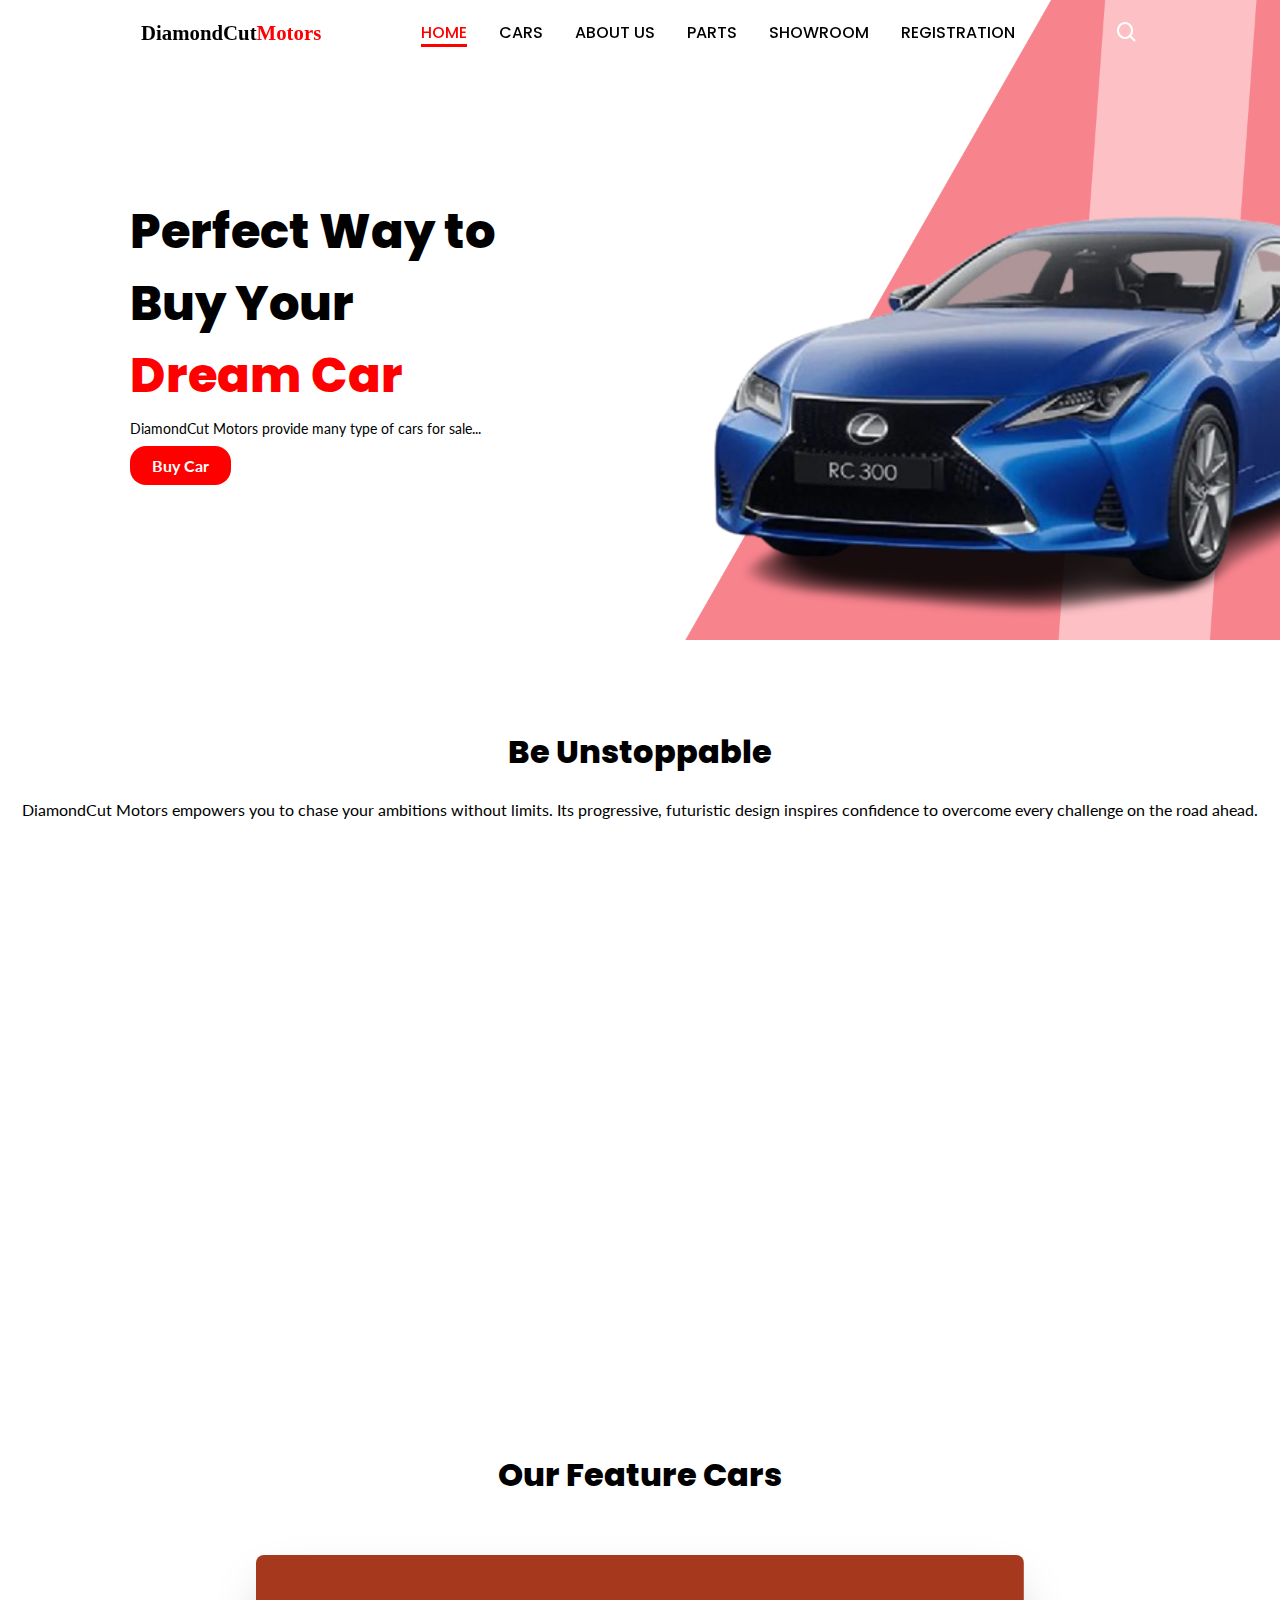
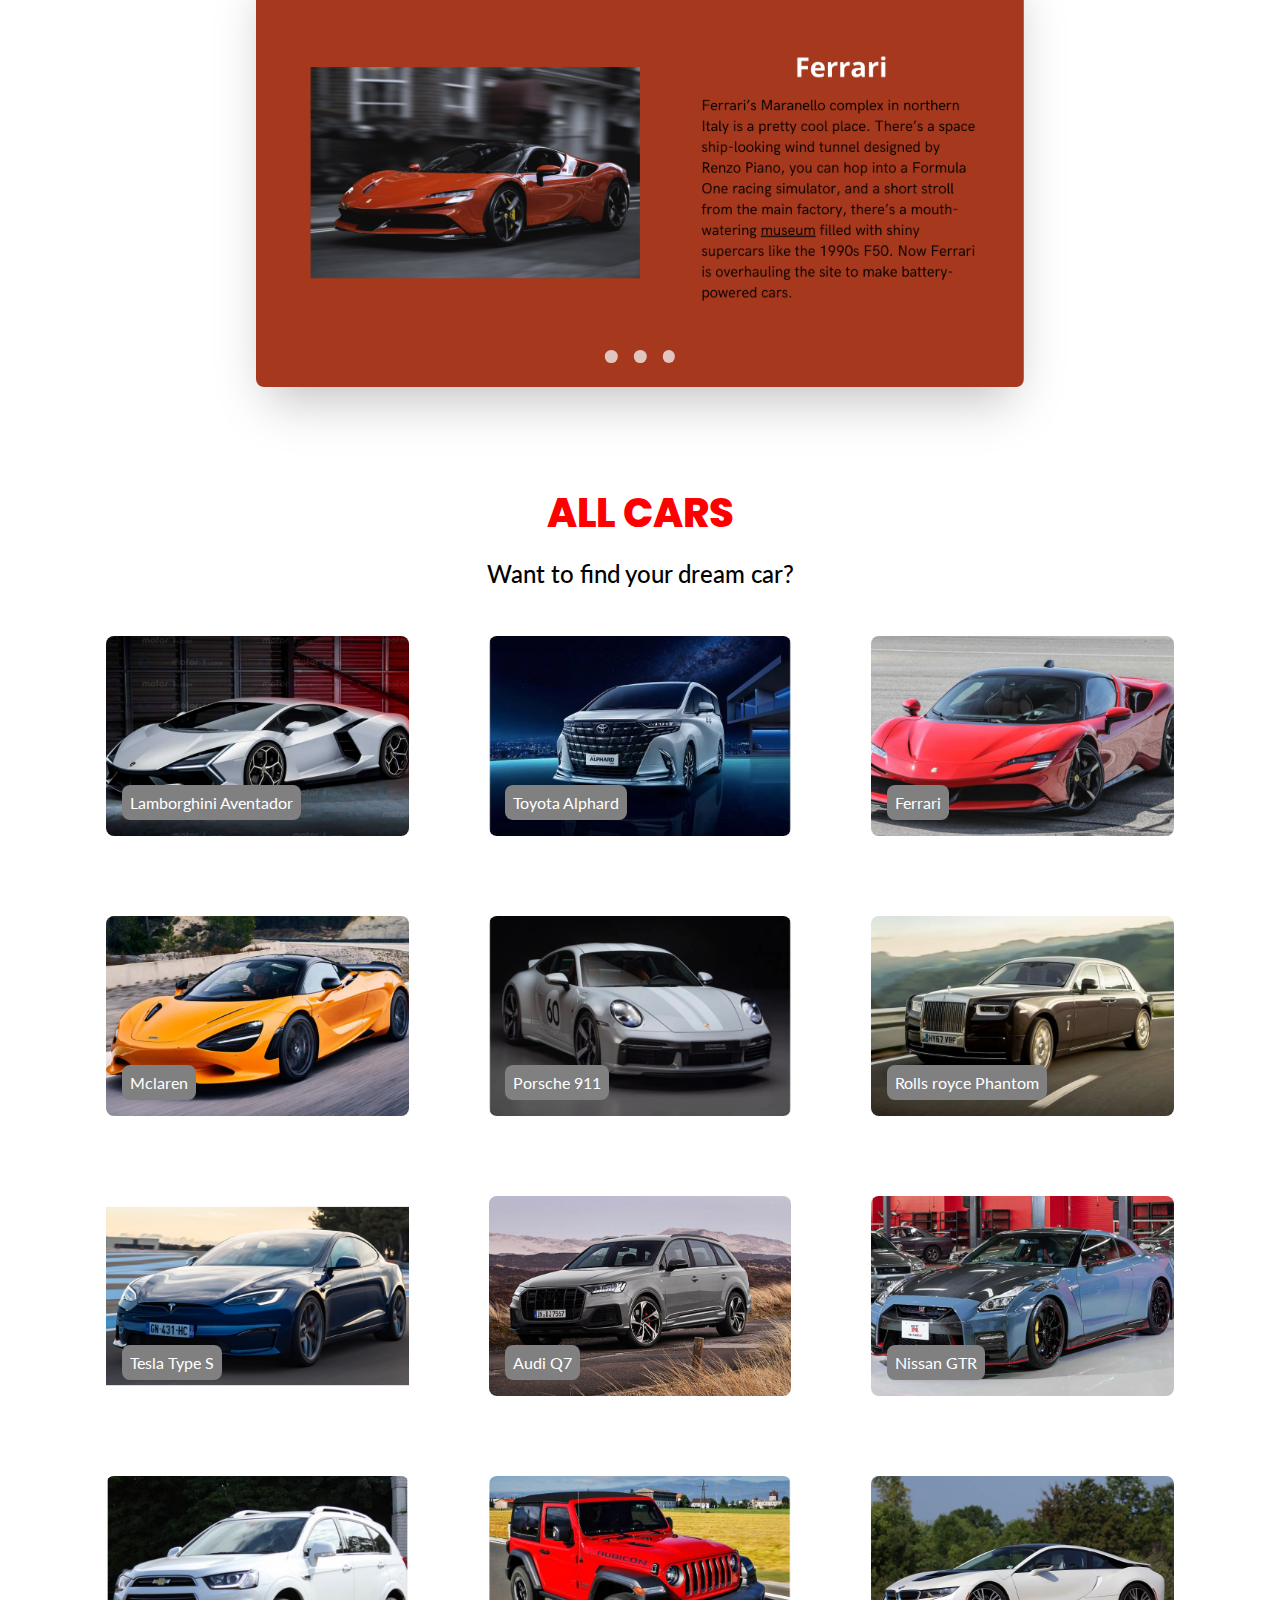
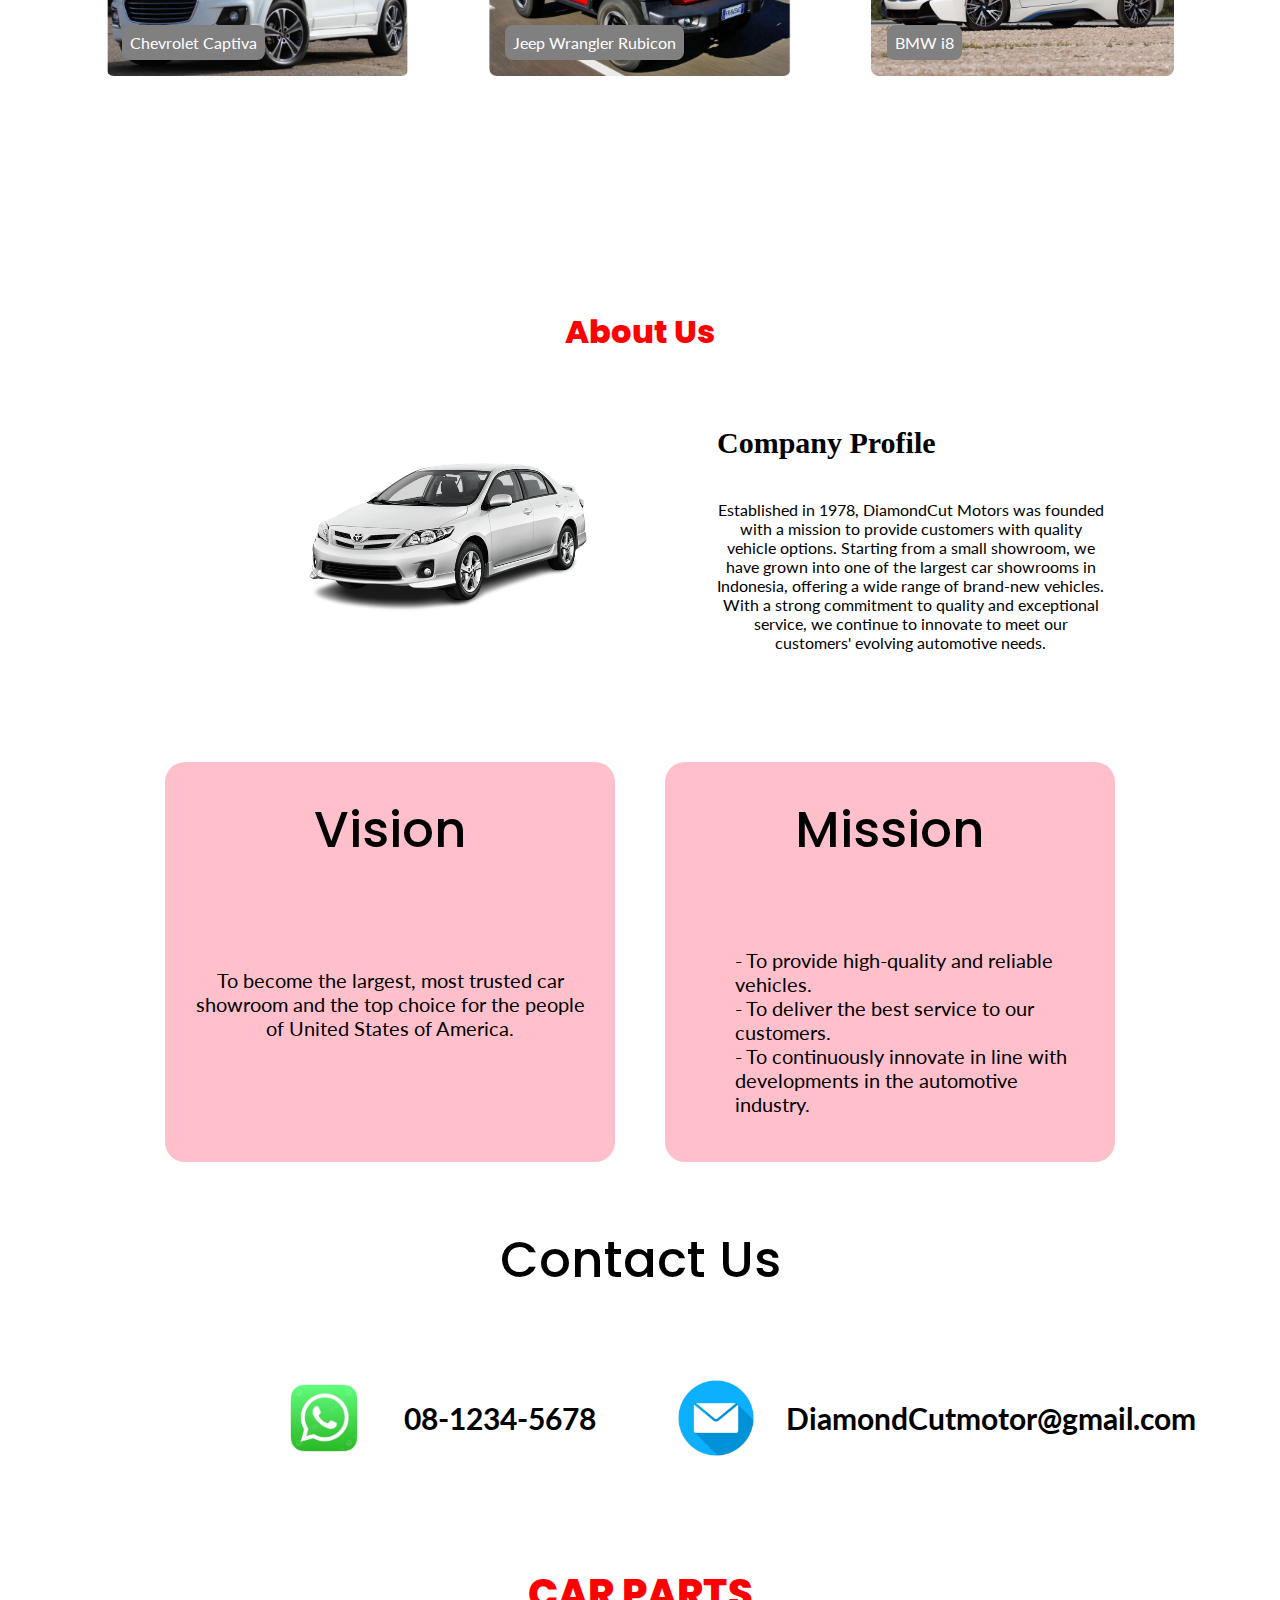
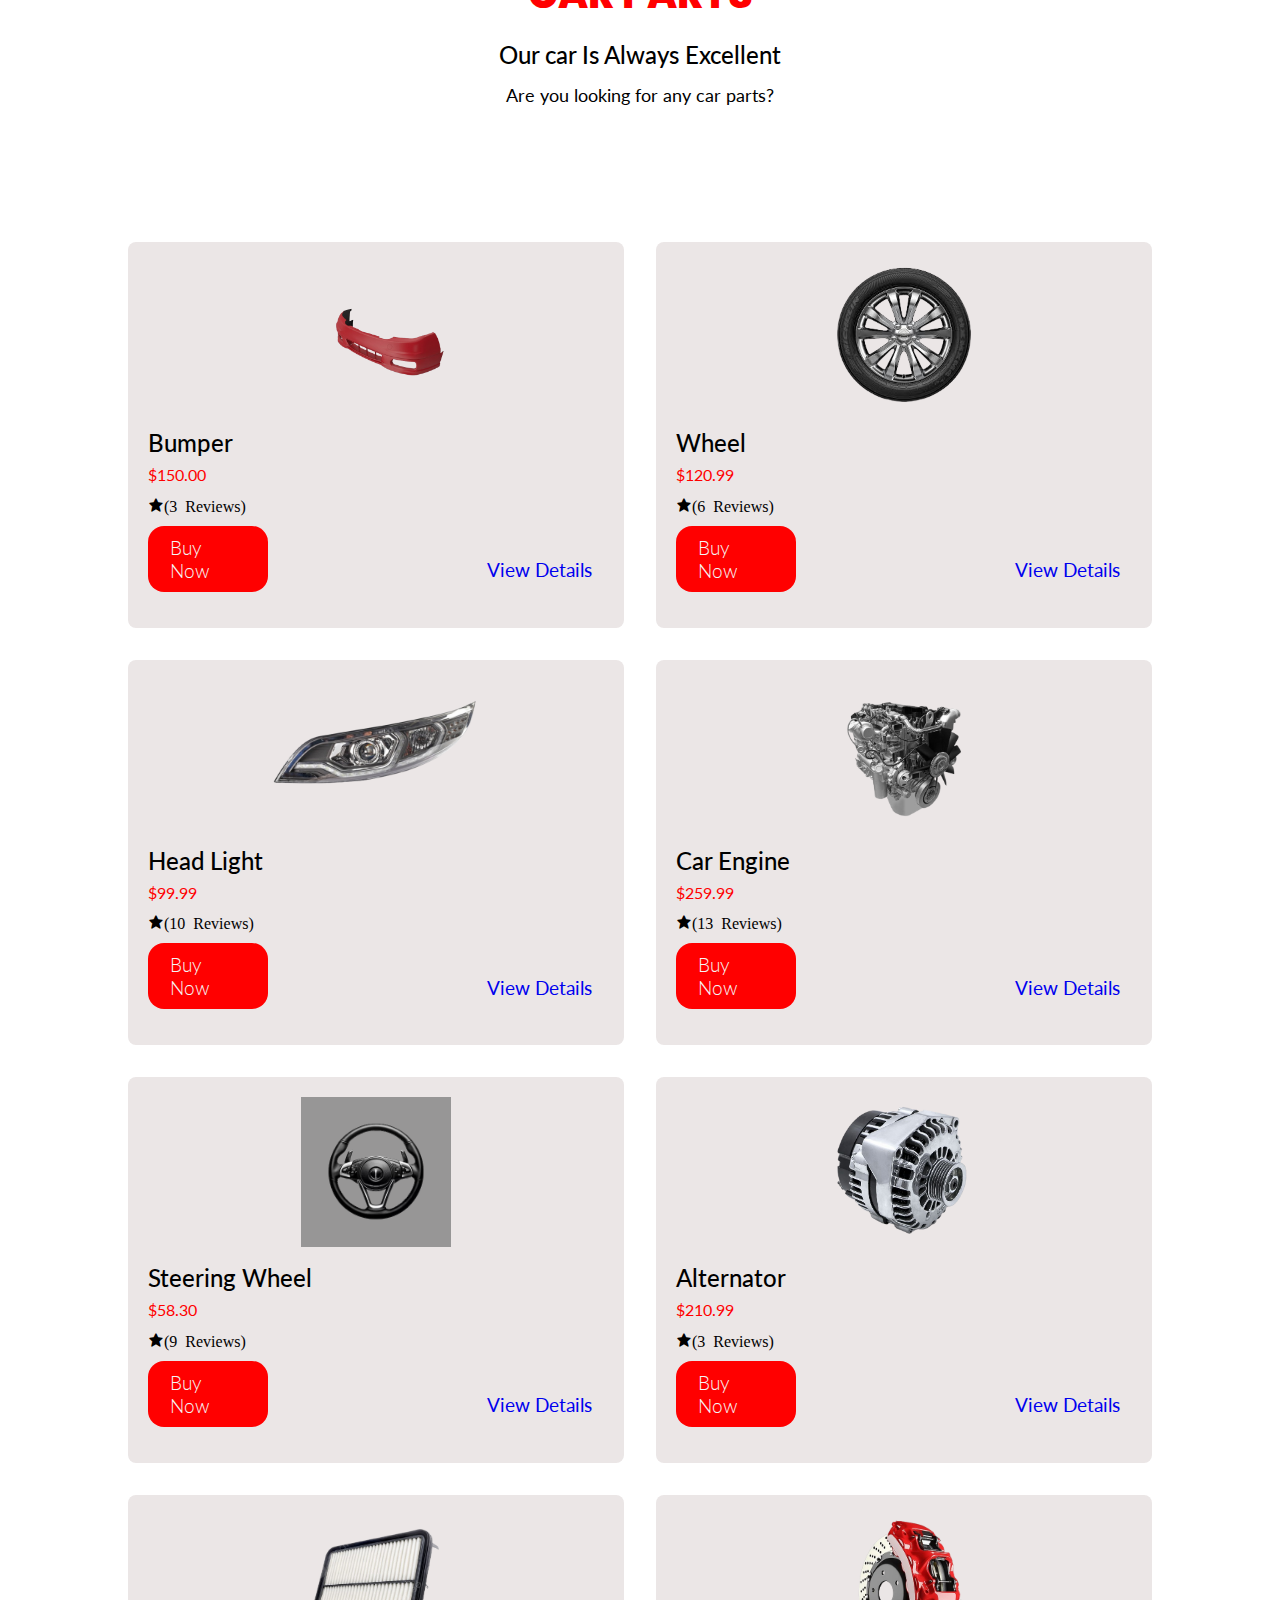
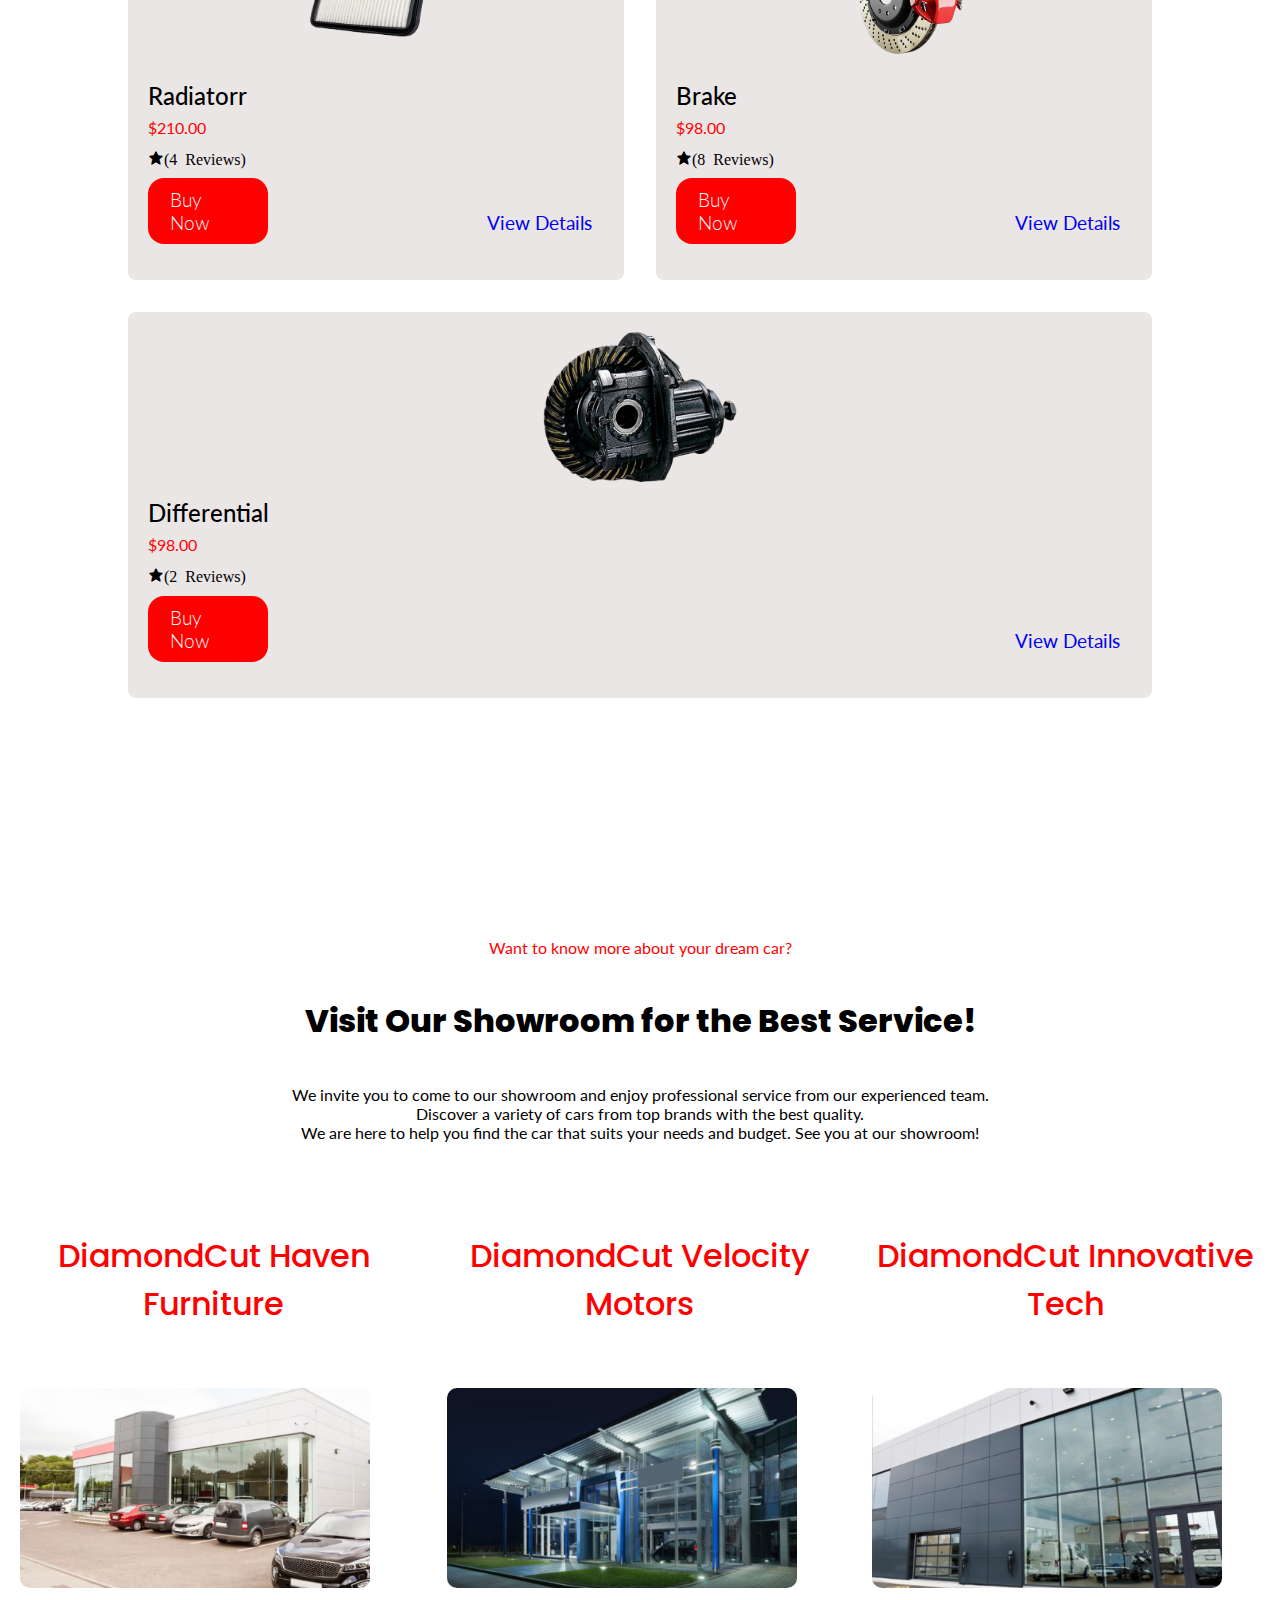
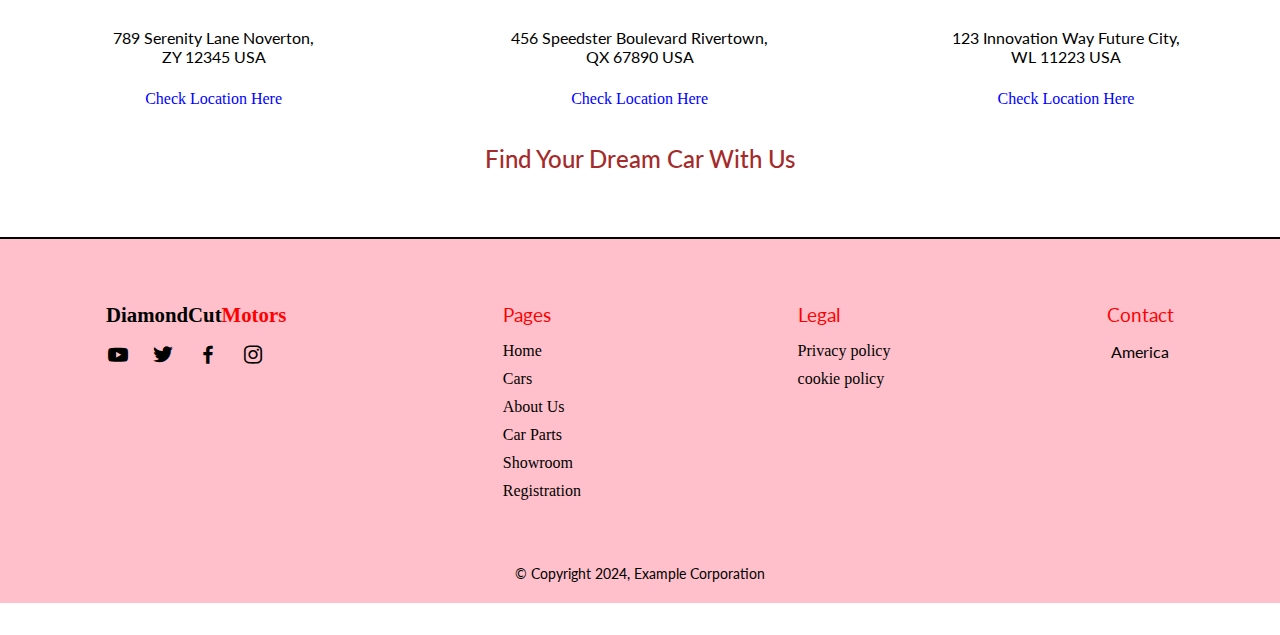
<file: index.html>
<!DOCTYPE html>
<html lang="en">
<head>
    <meta charset="UTF-8">
    <meta name="viewport" content="width=device-width, initial-scale=1.0">
    <title>DiamondCut Motors</title>
    <link rel="stylesheet" href="style.css">
    <link href='https://unpkg.com/boxicons@2.1.4/css/boxicons.min.css' rel='stylesheet'>
</head>
<body>
    <!-- header -->
    <header>
        <div class="nav container">
            <i class='bx bx-menu' id="menu-icon"></i>
            <a href="#" class="logo">DiamondCut<span>Motors</span></a>
            <ul class="navbar">
                <li><a href="#home" class="active">Home</a></li>
                <li><a href="#car">Cars</a></li>
                <li><a href="#aboutUs">About Us</a></li>
                <li><a href="#parts">Parts</a></li>
                <li><a href="#showroom">Showroom</a></li>
                <li><a href="Registration.html">Registration</a></li>
            </ul>
            <i class='bx bx-search' id="search-icon"></i>
            <div class="search-box container">
                <input type="search" name="" id="" placeholder="search here....">
            </div>
        </div>
    </header>
    <!-- home -->
    <section class="home" id="home">
        <div class="home-text">
            <h1>Perfect Way to <br> Buy Your <br><span>Dream Car</span></h1>
            <p>DiamondCut Motors provide many type of cars for sale...</p>
            <a href="#car" class="btn">Buy Car</a>
        </div>
    </section>
    <!-- Video Promosi -->
     <section class="promosi-video" id="promosi-video">
        <h1>Be Unstoppable</h1>
        <p>DiamondCut Motors empowers you to chase your ambitions without limits. Its progressive, 
            futuristic design inspires confidence to overcome every challenge on the road ahead.</p>
        <center>
            <iframe width="1100" height="500" src="https://www.youtube.com/embed/viW44cUfxCE?si=dc0q2cTD7UmM5zRa" 
        title="YouTube video player" frameborder="0" 
        allow="accelerometer; autoplay; clipboard-write; encrypted-media; gyroscope; picture-in-picture; web-share" 
        referrerpolicy="strict-origin-when-cross-origin" allowfullscreen></iframe>
        </center>
        
    <!-- slider -->
    <section class="slide">
        <div class="slider-warpper">
            <div class="slider-style">
                <h1>Our Feature Cars</h1>
                <div class="slider">
                    <img id="slide-1" src="img/slider-1.png" alt="">
                    <img id="slide-2" src="img/slider-2.png" alt="">
                    <img id="slide-3" src="img/slider-3.png" alt="">
                </div>
            </div>
            <div class="slider-nav">
                <a href="#slide-1"></a>
                <a href="#slide-2"></a>
                <a href="#slide-3"></a>
            </div>
        </div>
    </section>
    <!-- car -->
    <section class="car" id="car">
        <div class="heading">
            <span>ALL CARS</span>
            <h2>Want to find your dream car?</h2>
        </div>
        <div class="cars-container container">
            <div class="box">
                <img src="img/lamborghini.png" alt="">
                <h2>Lamborghini Aventador</h2>
            </div>
            <div class="box">
                <img src="img/alphard.png" alt="">
                <h2>Toyota Alphard</h2>
            </div>
            <div class="box">
                <img src="img/ferrari.png" alt="">
                <h2>Ferrari</h2>
            </div>
            <div class="box">
                <img src="img/mclaren.png" alt="">
                <h2>Mclaren</h2>
            </div>
            <div class="box">
                <img src="img/porsche.png" alt="">
                <h2>Porsche 911</h2>
            </div>
            <div class="box">
                <img src="img/rolls royce.png" alt="">
                <h2>Rolls royce Phantom</h2>
            </div>
            <div class="box">
                <img src="img/tesla.png" alt="">
                <h2>Tesla Type S</h2>
            </div>
            <div class="box">
                <img src="img/audi.png" alt="">
                <h2>Audi Q7</h2>
            </div>
            <div class="box">
                <img src="img/nissan.png" alt="">
                <h2>Nissan GTR</h2>
            </div>
            <div class="box">
                <img src="img/chevrolet.png" alt="">
                <h2>Chevrolet Captiva</h2>
            </div>
            <div class="box">
                <img src="img/jeep.png" alt="">
                <h2>Jeep Wrangler Rubicon</h2>
            </div>
            <div class="box">
                <img src="img/bmw.png" alt="">
                <h2>BMW i8</h2>
            </div>
        </div>
    </section>
    <!-- About Us -->
    <section class="aboutUs" id="aboutUs">
        <h1 class="About-title">About Us</h1>
        <!--profile perusahaan-->
        <div class="Profile-perusahaan">
            <div class="about-img">
                <img src="img/About-Us.png" alt="">
            </div>
            <div class="about-text">
                <span>Company Profile</span>
                <p>Established in 1978, DiamondCut Motors was founded with a mission to provide customers with 
                    quality vehicle options. Starting from a small showroom, we have grown into one of the 
                    largest car showrooms in Indonesia, offering a wide range of brand-new vehicles. 
                    With a strong commitment to quality and exceptional service, we continue to innovate 
                    to meet our customers' evolving automotive needs.</p>
            </div>
        </div>

        <!--Visi & Misi-->
        <div class="visi-misi">
            <div class="Visi">
                <h3>Vision</h3>
                <p>To become the largest, most trusted car showroom and the top choice for the people of United States of America.</p>
              </div>
              <div class="Misi">
                <h3>Mission</h3>
                <ul>
                  <li>- To provide high-quality and reliable vehicles.</li>
                  <li>- To deliver the best service to our customers.</li>
                  <li>- To continuously innovate in line with developments in the automotive industry.</li>
                </ul>
              </div>
        </div>

        <!--Contact Us-->
        <div class="Contact-Us">
            <h3>Contact Us</h3>
            <div class="contact-info">
                <div class="whatsapp">
                    <img src="img/Whatsapp.png" alt="">
                </div>
                <span>08-1234-5678</span>
                <div class="email">
                    <img src="img/email.png" alt="">
                </div>
                <span>DiamondCutmotor@gmail.com</span>
            </div>             
        </div>    
    </section>

    <!-- Car Parts -->
    <section class="parts" id="parts">
        <div class="heading">
            <span>CAR PARTS</span>
            <h2>Our car Is Always Excellent</h2>
            <p>Are you looking for any car parts?</p>
        </div>
        <!-- part 1 -->
        <div class="parts-container">
            <div class="box">
                <img src="img/bumper.png" alt="">
                <h3>Bumper</h3>
                <span>$150.00</span>
                <i class='bx bxs-star'>(3 Reviews)</i>
                <a href="javascript:void(0)" class="btn">Buy Now</a>
                <a href="javascript:void(0)" class="detail">View Details</a>
            </div>
            <!-- part 2 -->
            <div class="box">
                <img src="img/wheel.png" alt="">
                <h3>Wheel</h3>
                <span>$120.99</span>
                <i class='bx bxs-star'>(6 Reviews)</i>
                <a href="javascript:void(0)" class="btn">Buy Now</a>
                <a href="javascript:void(0)" class="detail">View Details</a>
            </div>
            <!-- part 3 -->
            <div class="box">
                <img src="img/head light.png" alt="">
                <h3>Head Light</h3>
                <span>$99.99</span>
                <i class='bx bxs-star'>(10 Reviews)</i>
                <a href="javascript:void(0)" class="btn">Buy Now</a>
                <a href="javascript:void(0)" class="detail">View Details</a>
            </div>
            <!-- part 4 -->
            <div class="box">
                <img src="img/engine.png" alt="">
                <h3>Car Engine</h3>
                <span>$259.99</span>
                <i class='bx bxs-star'>(13 Reviews)</i>
                <a href="javascript:void(0)" class="btn">Buy Now</a>
                <a href="javascript:void(0)" class="detail">View Details</a>
            </div>
            <!-- part 5 -->
            <div class="box">
                <img src="img/steering wheel.png" alt="">
                <h3>Steering Wheel</h3>
                <span>$58.30</span>
                <i class='bx bxs-star'>(9 Reviews)</i>
                <a href="javascript:void(0)" class="btn">Buy Now</a>
                <a href="javascript:void(0)" class="detail">View Details</a>
            </div>
            <!-- part 6 -->
            <div class="box">
                <img src="img/alternator.png" alt="">
                <h3>Alternator</h3>
                <span>$210.99</span>
                <i class='bx bxs-star'>(3 Reviews)</i>
                <a href="javascript:void(0)" class="btn">Buy Now</a>
                <a href="javascript:void(0)" class="detail">View Details</a>
            </div>
            <!-- part 7 -->
            <div class="box">
                <img src="img/radiator.png" alt="">
                <h3>Radiatorr</h3>
                <span>$210.00</span>
                <i class='bx bxs-star'>(4 Reviews)</i>
                <a href="javascript:void(0)" class="btn">Buy Now</a>
                <a href="javascript:void(0)" class="detail">View Details</a>
            </div>
            <!-- part 8 -->
            <div class="box">
                <img src="img/brake.png" alt="">
                <h3>Brake</h3>
                <span>$98.00</span>
                <i class='bx bxs-star'>(8 Reviews)</i>
                <a href="javascript:void(0)" class="btn">Buy Now</a>
                <a href="javascript:void(0)" class="detail">View Details</a>
            </div>
            <!-- part 9 -->
            <div class="box">
                <img src="img/diffrential.png" alt="">
                <h3>Differential</h3>
                <span>$98.00</span>
                <i class='bx bxs-star'>(2 Reviews)</i>
                <a href="javascript:void(0)" class="btn">Buy Now</a>
                <a href="javascript:void(0)" class="detail">View Details</a>
            </div>
        </div>
    </section>
    <!-- show Room -->
     <section class="showroom" id="showroom">
        <h4>Want to know more about your dream car?</h4>
        <h1>Visit Our Showroom for the Best Service!</h1>
        <p>We invite you to come to our showroom and enjoy professional service from our experienced team. <br> Discover a variety of cars from top brands with the best quality. <br>We are here to help you find the car that suits your needs and budget. See you at our showroom!</p>
        <div class="showroom-container">
            <div class="container">
                <h1>DiamondCut Haven Furniture</h1>
                <img src="img/showroom 1.png" alt="">
                <p>789 Serenity Lane Noverton,<br> ZY 12345 USA</p>
                <a href="https://maps.app.goo.gl/PkSpM6q4iLz3VdT4A">Check Location Here</a>
            </div>
            <div class="container">
                <h1>DiamondCut Velocity Motors </h1>
                <img src="img/showroom 2.png" alt="">
                <p>456 Speedster Boulevard Rivertown,<br> QX 67890 USA</p>
                <a href="https://maps.app.goo.gl/PkSpM6q4iLz3VdT4A">Check Location Here</a>
            </div>
            <div class="container">
                <h1>DiamondCut Innovative Tech </h1>
                <img src="img/showroom 3.png" alt="">
                <p>123 Innovation Way Future City,<br> WL 11223 USA</p>
                <a href="https://maps.app.goo.gl/PkSpM6q4iLz3VdT4A">Check Location Here</a>
            </div>
        </div>
        <h2>Find Your Dream Car With Us</h2>
    </section>
    <!-- footer -->
     <section class="footer">
        <div class="footer-container container">
            <div class="footer-box">
                <a href="#" class="logo">DiamondCut<span>Motors</span></a>
                <div class="social-media">
                    <a href="https://www.youtube.com/"><i class='bx bxl-youtube'></i></a>
                    <a href="https://x.com/home?lang=id"><i class='bx bxl-twitter'></i></a>
                    <a href="https://www.facebook.com/?locale=id_ID"><i class='bx bxl-facebook'></i></a>
                    <a href="https://www.instagram.com/?hl=id"><i class='bx bxl-instagram'></i></a>
                </div>
            </div>
            <div class="footer-box">
                <h3>Pages</h3>
                <a href="#home">Home</a>
                <a href="#car">Cars</a>
                <a href="#aboutUs">About Us</a>
                <a href="#parts">Car Parts</a>
                <a href="#showroom">Showroom</a>
                <a href="Registration.html">Registration</a>
            </div>
            <div class="footer-box">
                <h3>Legal</h3>
                <a href="#">Privacy policy</a>
                <a href="#">cookie policy</a>
            </div>
            <div class="footer-box">
                <h3>Contact</h3>
                <p>America</p>
            </div>
        </div>
     </section>
     <!-- copyRight -->
      <div class="copyright">
        <footer> <small>&copy; Copyright 2024, Example Corporation</small> </footer> 
      </div>
    <script src="main.js"></script>
</body>
</html>
</file>
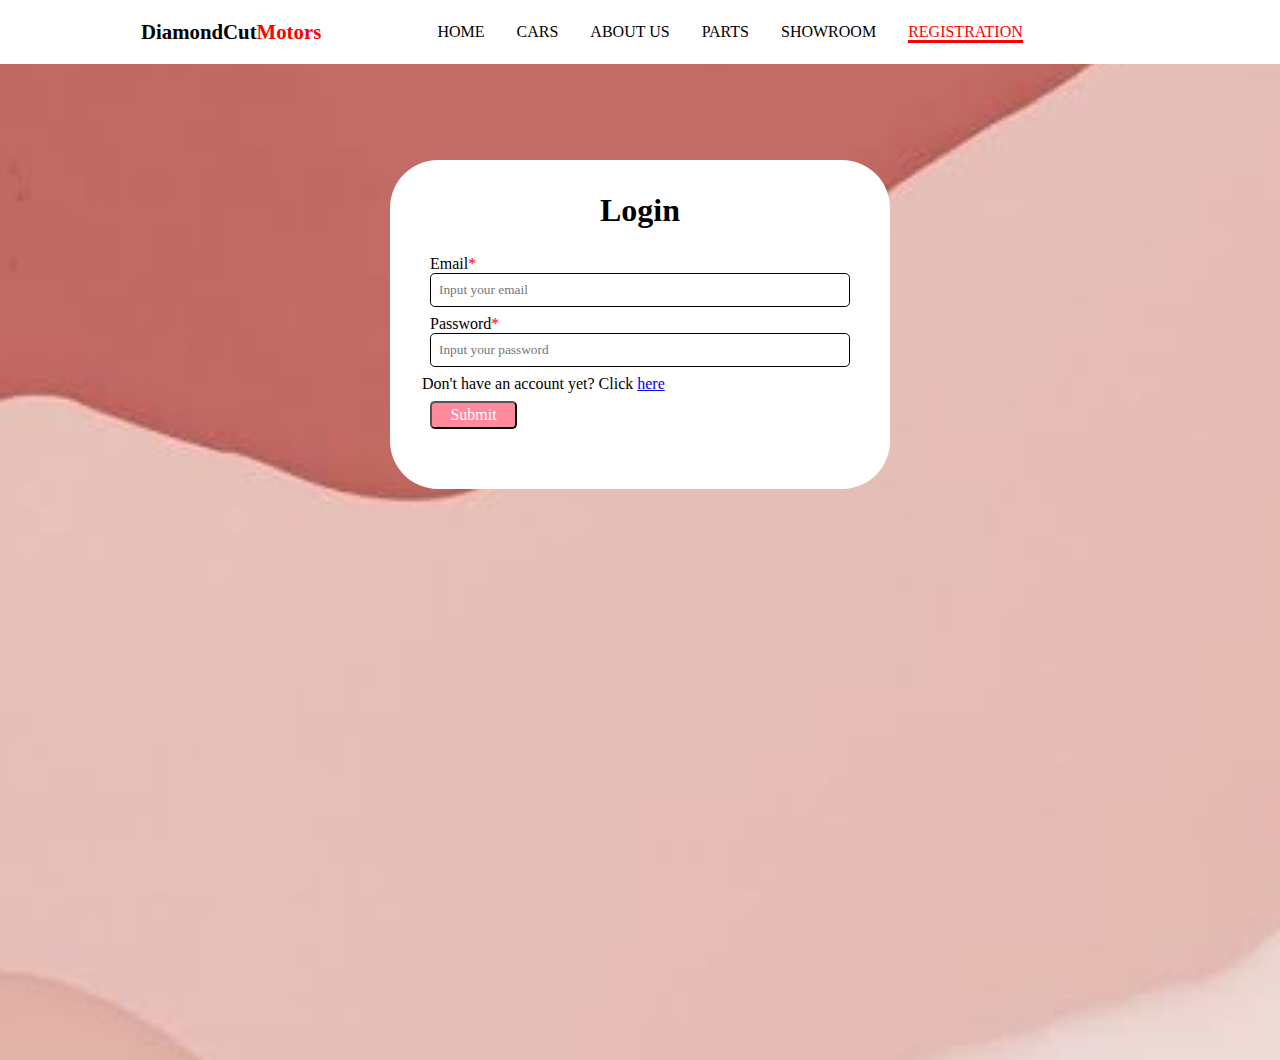
<file: login.html>
<!DOCTYPE html>
<html lang="en">
<head>
    <meta charset="UTF-8">
    <meta name="viewport" content="width=device-width, initial-scale=1.0">
    <title>Registration</title>
    <link rel="stylesheet" href="login.css">
</head>
<body>
    <header>
        <div class="nav main-container">
            <i class='bx bx-menu' id="menu-icon"></i>
            <a href="#" class="logo">DiamondCut<span>Motors</span></a>
            <ul class="navbar">
                <li><a href="index.html">Home</a></li>
                <li><a href="index.html">Cars</a></li>
                <li><a href="index.html">About Us</a></li>
                <li><a href="#parts">Parts</a></li>
                <li><a href="index.html">Showroom</a></li>
                <li><a href="Registration.html" class="active">Registration</a></li>
            </ul>
            <i class='bx bx-search' id="search-icon"></i>
            <div class="search-box main-container">
                <input type="search" name="" id="" placeholder="search here....">
            </div>
        </div>
    </header>

    <div class="main-cocntainer">
    <div class="container">
        <form action="index.html" id="form" novalidate>
            <h1>Login</h1> <br>
            <div class="input_section"> 
                <label for="email">Email<span class="required-color">*</span></label> <br>
                <input type="email" placeholder="Input your email" class="input-box" id="email" required/>
            </div>
            <div class="input_section">
                <label for="password">Password<span class="required-color">*</span></label> <br>
                <input type="password" placeholder="Input your password" class="input-box" id="password" required/>
            </div>
            <p>Don't have an account yet? Click <a href="Registration.html">here</a></p>
            <button type="submit" id="submit-button">Submit</button>
    
            <p id="error" class="error" style="color: red;"></p>
        </form>
    </div>
    </div>
    
    <script src="login.js"></script>

</body>
</html>
</file>
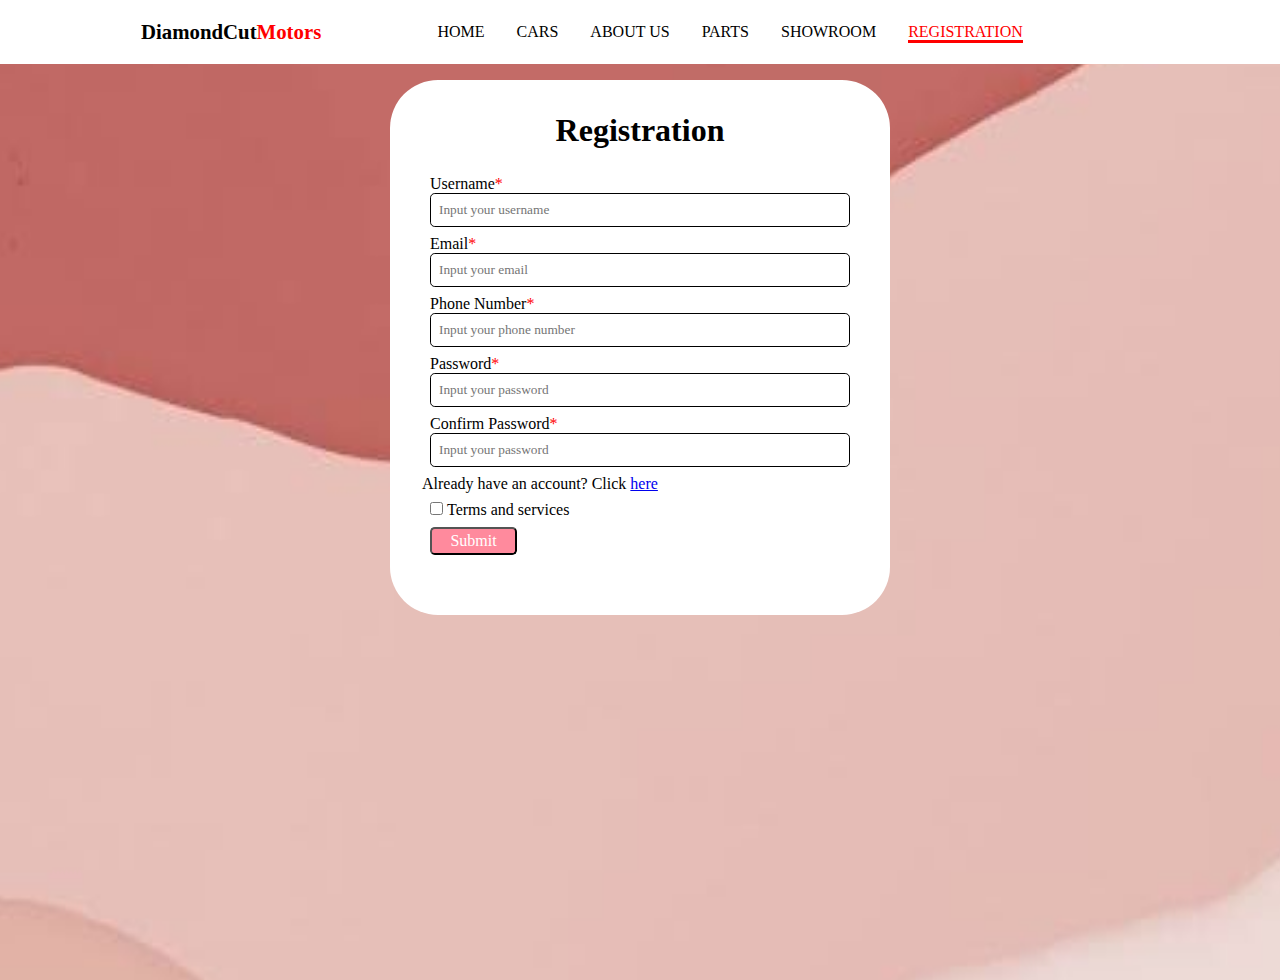
<file: Registration.html>
<!DOCTYPE html>
<html lang="en">
<head>
    <meta charset="UTF-8">
    <meta name="viewport" content="width=device-width, initial-scale=1.0">
    <title>Registration</title>
    <link rel="stylesheet" href="Registration.css">
</head>
<body>
    <header>
        <div class="nav main-container">
            <i class='bx bx-menu' id="menu-icon"></i>
            <a href="#" class="logo">DiamondCut<span>Motors</span></a>
            <ul class="navbar">
                <li><a href="index.html">Home</a></li>
                <li><a href="index.html">Cars</a></li>
                <li><a href="index.html">About Us</a></li>
                <li><a href="#parts">Parts</a></li>
                <li><a href="index.html">Showroom</a></li>
                <li><a href="Registration.html" class="active">Registration</a></li>
            </ul>
            <i class='bx bx-search' id="search-icon"></i>
            <div class="search-box main-container">
                <input type="search" name="" id="" placeholder="search here....">
            </div>
        </div>
    </header>

    <div class="main-cocntainer">
    <div class="container">
        <form action="index.html" id="form" novalidate>
            <h1>Registration</h1> <br>
            <div class="input_section">
                <label for="username">Username<span class="required-color">*</span></label> <br>    
                <input type="text" placeholder="Input your username" class="input-box" id="username" required/>
            </div>
            <div class="input_section"> 
                <label for="email">Email<span class="required-color">*</span></label> <br>
                <input type="email" placeholder="Input your email" class="input-box" id="email" required/>
            </div>
            <div class="input_section">
                <label for="phone">Phone Number<span class="required-color">*</span></label> <br>
                <input type="text" placeholder="Input your phone number" class="input-box" id="phone" required/>
            </div>
            <div class="input_section">
                <label for="password">Password<span class="required-color">*</span></label> <br>
                <input type="password" placeholder="Input your password" class="input-box" id="password" required/>
            </div>
            <div class="input_section">
                <label for="confirmpassword">Confirm Password<span class="required-color">*</span></label> <br>
                <input type="password" placeholder="Input your password" class="input-box" id="confirmpassword" required/>
            </div>
            <p>Already have an account? Click <a href="login.html">here</a></p>
            <div class="input_section">
                <input type="checkbox" id="terms-and-services">
                <label for="terms-and-services">Terms and services</label>
            </div>
            <button type="submit" id="submit-button">Submit</button>
    
            <p id="error" class="error" style="color: red;"></p>
        </form>
    </div>
    </div>
    
    <script src="registration.js"></script>

</body>
</html>
</file>
<file: style.css>
/* poppins */
@import url('https://fonts.googleapis.com/css2?family=Lato:ital,wght@0,100;0,300;0,400;0,700;0,900;1,100;1,300;1,400;1,700;1,900&family=Poppins:ital,wght@0,100;0,200;0,300;0,400;0,500;0,600;0,700;0,800;0,900;1,100;1,200;1,300;1,400;1,500;1,600;1,700;1,800;1,900&display=swap');
/* lato */
@import url('https://fonts.googleapis.com/css2?family=Lato:ital,wght@0,100;0,300;0,400;0,700;0,900;1,100;1,300;1,400;1,700;1,900&display=swap');

*{
    margin: 0;
    padding: 0;
    scroll-padding-top: 1rem;
    scroll-behavior: smooth;
    list-style: none;
    text-decoration: none;
    box-sizing: border-box;
}

html::-webkit-scrollbar {
    width: 0.5rem;
    background: transparent;
}

html::-webkit-scrollbar-thumb {
    border-radius: 5rem;
    background: gray;
}

section{
    padding: 4rem 0 2rem;
}

img{
    width: 100%;
}

.container{
    max-width: 1068px;
    margin-left: auto;
    margin-right: auto;
}

header{
    display: block;
    width: 100%;
    position: fixed;
    top: 0;
    left: 0;
    z-index: 100;
}

header.shadow{
    background: white;
    box-shadow: 4px 4px 20px rgb(15 54 55 / 10%);
    transition: 0.5s ease;
}

header.shadow #search-icon{
    color: black;
}

.nav{
    display: flex;
    align-items: center;
    justify-content: space-between;
    padding: 20px 35px;
}

#menu-icon{
    font-size: 24px;
    cursor: pointer;
    color: red;
    display: none;
}

.logo{
    font-size: 1.3rem;
    font-weight: 700;
    color: black;
}

.logo span{
        color: red  ;
}

.navbar{
    display: flex;
    column-gap: 2rem;
    font-family: "Poppins", sans-serif;
    font-weight: 500;
    font-style: normal;
}

.navbar a{
    color: black;
    font-size: 1rem;
    text-transform: uppercase;
    font-weight: 500;
}

.navbar a:hover, 
.navbar .active{
    color: red;
    border-bottom: 3px solid red;
}

#search-icon{
    font-size: 24px;
    cursor: pointer;
    color: white;
}

.search-box{
    position: absolute;
    top: 110%;
    right: 0;
    left: 0;
    background: white;
    box-shadow: 4px 4px 20px rgb(15 54 55 / 10%);
    border: 1px solid red;
    border-radius: 0.5rem;
    clip-path: circle(0 at 100% 0%);
}
.search-box.active{
    clip-path: circle(144% at 100% 0%);
    transition: 0.1s;
}
.search-box input{
    width: 100%;
    padding: 20px;
    border: none;
    outline: none;
    background: transparent;
    font-size: 1rem;
}

.home{
    max-width: 1300px;
    margin: auto;
    width: 100%;
    min-height: 640px;
    display: flex;
    align-items: center;
    background-image: url(img/background-3.png);
    background-repeat: no-repeat;
    background-size: cover;
    background-position: center left;
}

.home-text{
    padding-left: 130px;
}

.home-text h1{
    font-size: 3rem;
    font-family: "Poppins", sans-serif;
    font-weight: 800;
    font-style: normal;
}

.home-text span{
    color: red;
}

.home-text p{
    font-size: 0.9rem;
    margin: 0.5rem 0 1.2rem;
    font-family: "Lato", sans-serif;
    font-weight: 400;
    font-style: normal;
}

.btn{
    padding: 10px 22px;
    background: red;
    color: white;
    font-weight: 400;
    border-radius: 1rem;
    font-family: "Lato", sans-serif;
    font-weight: 650;
    font-style: bold;
}

.btn:hover{
    background-color: #fd052f;
}

.s{
    text-align: center;
    color: red;
}


.promosi-video h1{
    font-family: "Poppins", sans-serif;
    font-weight: 800;
    font-style: normal;
    font-size: 2rem;
    text-align: center;
    margin: 1.5rem;
}

.promosi-video p{
    font-family: "Lato", sans-serif;
    font-weight: 400;
    font-style: normal;
    text-align: center;
    margin-bottom: 2.5rem;
}

.slide{
    padding: 2rem;
}


.des {
    text-align: center;
    background-color: red;
}

.slider-warpper {
    position: relative;
    max-width: 48rem;
    margin: 0 auto;
    transition: 2s;
}

.slider-warpper h1{
    text-align: center;
    padding: 2rem;
    font-family: "Poppins", sans-serif;
    font-weight: 800;
    font-style: normal;
    font-size: 2rem;
}

.slider {
    display: flex;
    aspect-ratio: 16 / 9;
    overflow-x: hidden;
    scroll-snap-type: x mandatory;
    scroll-behavior: smooth;
    box-shadow: 0 1.5rem 3rem -0.75rem hsla(0, 0%, 0%, 0.25);
    border-radius: 0.5rem;
    width: 100%;
}

.slider img {
    flex: 1 0 100%;
    scroll-snap-align: start;
    object-fit: cover;
}

.slider-nav {
    display: flex;
    column-gap: 1rem;
    position: absolute;
    bottom: 1.5rem;
    left: 50%;
    transform: translateX(-50%);
    z-index: 1;
}

.slider-nav a{
    width: 0.8rem;
    height: 0.8rem;
    border-radius: 50%;
    background-color: #f6f6f6;
    opacity: 0.75;
    transition: opacity ease 250ms;
}

.slider-nav a:hover {
    opacity: 1;
}

.heading{
    text-align: center;
}

.heading span{
    color: red;
    font-family: "Poppins", sans-serif;
    font-weight: 400;
    font-style: normal;
}

.heading h2{
    padding: 1rem;
    font-family: "Lato", sans-serif;
    font-weight: 500;
    font-style: normal;

}

.cars-container{
    display: flex;
    flex-wrap: wrap;
    gap: 5rem;
    margin-top: 2rem;
    padding-bottom: 6rem;
    margin-bottom: 1rem;
}

.cars-container .box{
    flex: 1 1 17rem;
    position: relative;
    height: 200px;
    border-radius: 0.5rem;
    overflow: hidden;  
}

.cars-container .box img{
    width: 100%;
    height: 100%;
    object-fit: cover;
    overflow: hidden;
}

.cars-container .box img:hover {
    transform: scale(1.1);
    transition: 0.5s;
}

.cars-container .box h2{
    position: absolute;
    bottom: 1rem;
    left: 1rem;
    font-size: 1rem;
    background: grey;
    padding: 8px;
    text-align: center;
    border-radius: 0.5rem;
    color: white;
    font-family: "Lato", sans-serif;
    font-weight: 400;
    font-style: normal;
}

.About-title{
    display: flex;
    font-size: 50px;
    color: red;
    justify-content: center;
    font-family: "Poppins", sans-serif;
    font-weight: 800;
    font-style: normal;
}

.Profile-perusahaan {
    display: flex;
    justify-content: center;
    align-items: flex-start;
    margin-bottom: 60px;
    margin-top: 60px;
    margin-left: 240px;
    gap: 50px;
}

.Profile-perusahaan .span{
    font-family: "Poppins", sans-serif;
    font-weight: 400;
    font-style: normal;
}

.Profile-perusahaan .p{
    font-family: "Lato", sans-serif;
    font-weight: 350;
    font-style: normal;
}

.about-img {
    flex: 1 1 40%;
    min-width: 250px;
    display: flex;
    justify-content: center;
    align-items: center;
}

.about-img img {
    max-width: 75%;
    padding: 10px;
    box-sizing: border-box;
  }

.about-text {
    flex: 1 1 55%;
    padding: 10px;
    gap: 20px;
}

.about-text span{
    font-size: 30px;
    font-weight: bold;
}

.about-text p {
    margin-top: 40px;
    max-width: 70%;
}

.visi-misi {
    display: flex;
    justify-content: center;
    gap: 50px;
    margin-bottom: 60px;
  }

.Visi {
    background-color: pink;
    padding: 30px;
    border-radius: 20px;
    width: 450px;
    height: 400px;
}
.Visi h3{
    font-size: 50px;
    text-align: center;
    margin-bottom: 100px;
    font-family: "Poppins", sans-serif;
    font-weight: 500;
    font-style: normal;
}

.Visi p {
    text-align: center;
    font-size: 20px;
    font-family: "Lato", sans-serif;
    font-weight: 400;
    font-style: normal;
}

.Misi {
    background-color: pink;
    padding: 30px;
    border-radius: 20px;
    width: 450px;
    height: 400px;
}

.Misi h3{
    font-size: 50px;
    text-align: center;
    margin-bottom: 80px;
    font-family: "Poppins", sans-serif;
    font-weight: 500;
    font-style: normal;
}

.Misi ul{
    font-size: 20px;
    margin-left: 40px;
    font-family: "Lato", sans-serif;
    font-weight: 400;
    font-style: normal;
}

.Contact-Us h3{
    text-align: center;
    font-size: 50px;
    font-family: "Poppins", sans-serif;
    font-weight: 500;
    font-style: normal;
}  

.contact-info {
    display: flex;
    justify-content: center;
    align-items: center;
    margin-top: 70px;
    flex-wrap: wrap;
    gap: 30px;
    font-family: "Lato", sans-serif;
    font-weight: 400;
    font-style: normal;

}

.whatsapp {
    width: 100px;
    height: 100px;
    display: inline-block;
    margin-left: 240px;
}

.contact-info span{
    font-size: 30px;
    font-weight: bold;
    margin-right: 50px;
}

.email {
    width: 80px;
    height: 80px;
    display: inline-block;
    
}

.heading span{
    font-weight: 1000;
    font-size: 2.5rem;
    font-family: "Poppins", sans-serif;
    font-weight: 800;
    font-style: normal;
}

.heading h2{
    font-family: "Lato", sans-serif;
    font-weight: 500;
    font-style: normal;
}

.heading p{
    font-size: 1.1rem;
    font-family: "Lato", sans-serif;
    font-weight: 400;
    font-style: normal;
}

.parts-container{
    display: flex;
    flex-wrap: wrap;
    gap: 2rem;
    margin-top: 2rem;
    padding: 6rem;
    margin: 2rem;
}

.parts-container .box{
    flex: 1 1 25rem;
    position: relative;
    padding: 20px;
    display: flex;
    flex-direction: column;
    background-color: rgb(235, 230, 230);
    border-radius: 0.5rem;
}

.parts-container .box img{
    width: 100%;
    height: 150px;
    object-fit: contain;
    object-position: center;
    margin-bottom: 1rem;
}

.parts-container .box h3{
    font-size: 1.5rem;
    font-weight: 600;
    font-family: "Lato", sans-serif;
    font-weight: 500;
    font-style: normal;

}

.parts-container .box span{
    font-size: 1rem;
    font-weight: 600;
    color: red;
    margin-top: 0.5rem;
    font-family: "Lato", sans-serif;
    font-weight: 400;
    font-style: normal;

}

.parts-container .box .bx{
    margin: 0.8rem 0;
    font-family: "Lato", sans-serif;
    font-weight: 350;
    font-style: normal;
}

.parts-container .box .btn{
    max-width: 120px;
    background-color: red;
    color: #f6f6f6;
    margin-bottom: 1rem;
    font-size: 1.2rem;
    font-family: "Lato", sans-serif;
    font-weight: 350;
    font-style: normal;
}

.parts-container .box .btn:hover{
    text-decoration: underline;
}

.parts-container .box .detail{
    display: flex;
    align-items: center;
    position: absolute;
    bottom: 2.9rem;
    right: 2rem;
    font-size: 1.2rem;
    font-family: "Lato", sans-serif;
    font-weight: 400;
    font-style: normal;
}

.parts-container .box .detail:hover{
    color:#fd052f;
    text-decoration: underline;
}

.showroom{
    max-width: 1300px;
    margin: auto;
}

.showroom h4{
    text-align: center;
    padding: 1rem;
    color: red;
    font-family: "Lato", sans-serif;
    font-weight: 400;
    font-style: normal;

}

.showroom h1{
    text-align: center;
    padding-bottom: 1rem;
    font-family: "Poppins", sans-serif;
    font-weight: 800;
    font-style: normal;
}

.showroom p{
    text-align: center;
    padding-bottom: 2%;
    font-style: italic;
    margin: 1rem;
    font-family: "Lato", sans-serif;
    font-weight: 400;
    font-style: normal;
}

.showroom .showroom-container{
    display: flex;
    gap: 0px;
    height: 400px;
}

.showroom .container img{
    background-color: white;
    margin: 20px;
    width: 350px;
    height: 200px;
    border-radius: 10px;
}

.showroom .container h1{
    padding-top: 1.5rem;
    color: red;
    font-family: "Poppins", sans-serif;
    font-weight: 500;
    font-style: normal;
}

.showroom .container p{
    font-style: normal;
    color: black;
    font-family: "Lato", sans-serif;
    font-weight: 400;
}

.showroom h2{
    padding-top: 10rem;
    text-align: center;
    color: brown;
    font-family: "Lato", sans-serif;
    font-weight: 500;
    font-style: normal;
    
}

.showroom-container a{
    display: flex;
    flex-direction: column;
    align-items: center;
    text-decoration: none;
    color: blue
}
.showroom-container a:hover{
    color: red;
}

.footer{
    background-color: pink;
    color: #f6f6f6;
    border-top: 2px solid black;
    max-width: 1300px;
    margin: auto; 
    margin-top: 2rem;
}

.footer-container{
    display: flex;
    justify-content: space-between;
    gap: 1rem ;
}

.footer-container .logo{
    margin-bottom: 1rem;
}

.footer-container .footer-box{
    display: flex;
    flex-direction: column;
}

.social-media{
    display: flex;
    align-items: center;
    gap: 5px;
}

.social-media a{
    font-size: 24px;
    margin-right: 1rem;
}

.social-media a:hover{
    color: red;   
}

.footer-box h3{
    font-size: 1.2rem;
    font-weight: 400;
    margin-bottom: 1rem;
    color: red;
    font-family: "Lato", sans-serif;
    font-weight: 400;
    font-style: normal;

}

.footer-box a, .footer-box p{
    color: black;
    margin-bottom: 10px;
}

.footer-box a:hover{
    color: red;
}

.copyright{
    text-align: center;
    padding: 20px;
    background-color: pink;
    font-size: 17px;
    max-width: 1300px;
    margin: auto;
    font-family: "Lato", sans-serif;
    font-weight: 400;
    font-style: normal;
}


@media screen and (max-width: 780px){
    .search-box input{
        padding: 15%;
    }
    .nav{
        padding: 10px 0;
    }
    #menu-icon{
        display: initial;
    }
    .navbar{
        position: absolute;
        top: 100%;
        right: 0;
        left: 0;
        display: flex;
        flex-direction: column;
        background: white;
        row-gap: 0.5rem;
        text-align: center;
        box-shadow: 4px 4px 20px rgb(15 54 55 / 20%);
        clip-path: circle(0% at 0% 0%);
        transition: 0.6s;
    }
    .navbar a{
        display: block;
        padding: 15px;
    }
    .navbar a:hover, .navbar .active{
        border-bottom: none;
        background: red;
        color: white;
    }
    .navbar.active{
        clip-path: circle(144% at 0% 0%);
    }
}
</file>
<file: login.css>
*{
    padding: 0;
    margin: 0;
    box-sizing: border-box;
    font-family: 'Times New Roman', Times, serif;
}

body{
    background-image: url(img/background-regis.jpg);
    background-size: 125% 125%;
    background-repeat: no-repeat; 
    background-position: center; 
    min-height: 100vh; 
    margin: 0;
}

header{
    display: block;
    width: 100%;
    position: fixed;
    top: 0;
    left: 0;
    z-index: 100;
    background-color: white;
}

header.shadow{
    background: white;
    box-shadow: 4px 4px 20px rgb(15 54 55 / 10%);
    transition: 0.5s ease;
}

header.shadow #search-icon{
    color: black;
}

.nav{
    display: flex;
    align-items: center;
    justify-content: space-between;
    padding: 20px 35px;
}

#menu-icon{
    font-size: 24px;
    cursor: pointer;
    color: red;
    display: none;
}

.logo{
    font-size: 1.3rem;
    font-weight: 700;
    color: black;
    list-style: none;
    text-decoration: none;
}

.logo span{
        color: red  ;
}

.navbar{
    display: flex;
    column-gap: 2rem;
    list-style: none;
    text-decoration: none;
}

.navbar a{
    color: black;
    font-size: 1rem;
    text-transform: uppercase;
    font-weight: 500;
    list-style: none;
    text-decoration: none;
}

.navbar a:hover, 
.navbar .active{
    color: red;
    border-bottom: 3px solid red;
}

#search-icon{
    font-size: 24px;
    cursor: pointer;
    color: white;
}

.search-box{
    position: absolute;
    top: 110%;
    right: 0;
    left: 0;
    background: white;
    box-shadow: 4px 4px 20px rgb(15 54 55 / 10%);
    border: 1px solid red;
    border-radius: 0.5rem;
    clip-path: circle(0 at 100% 0%);
}
.search-box.active{
    clip-path: circle(144% at 100% 0%);
    transition: 0.1s;
}
.search-box input{
    width: 100%;
    padding: 20px;
    border: none;
    outline: none;
    background: transparent;
    font-size: 1rem;
}

.main-container{
    max-width: 1068px;
    margin-left: auto;
    margin-right: auto;
}

.container{
    width: 500px;
    max-width: 600px;
    background-color: white;
    border-radius: 3rem;
    padding: 2rem;
    
    margin: 10rem auto;
}

.container h1{
    text-align: center;
}

h4{
    font-size: 1.5rem;

}

.input_section{
    margin: 0.5rem;
}

.input-box{
    width: 100%;
}

label{
    margin-bottom: 0.5rem;
    font-weight: 500;
}

button{
    padding: 0.2rem;
    font-size: 1rem;
    background-color: rgb(255, 138, 157);
    border-radius: 0.3rem;
    margin: 0.5rem  ;
    color: white;
    display: block;
    width: 20%;
}

input{
    padding: 0.5rem 0.5rem;
    border: 1.5px solid;
    border-radius: 0.3rem;
}

.required-color{
    color: red;
}

.valid{
    border-color: green;
}

.error{
    padding: 10px;
}
</file>
<file: Registration.css>
*{
    padding: 0;
    margin: 0;
    box-sizing: border-box;
    font-family: 'Times New Roman', Times, serif;
}

body{
    background-image: url(img/background-regis.jpg);
    background-size: 125% 125%;
    background-repeat: no-repeat; 
    background-position: center; 
    min-height: 100vh; 
    margin: 0;
}

header{
    display: block;
    width: 100%;
    position: fixed;
    top: 0;
    left: 0;
    z-index: 100;
    background-color: white;
}

header.shadow{
    background: white;
    box-shadow: 4px 4px 20px rgb(15 54 55 / 10%);
    transition: 0.5s ease;
}

header.shadow #search-icon{
    color: black;
}

.nav{
    display: flex;
    align-items: center;
    justify-content: space-between;
    padding: 20px 35px;
}

#menu-icon{
    font-size: 24px;
    cursor: pointer;
    color: red;
    display: none;
}

.logo{
    font-size: 1.3rem;
    font-weight: 700;
    color: black;
    list-style: none;
    text-decoration: none;
}

.logo span{
        color: red  ;
}

.navbar{
    display: flex;
    column-gap: 2rem;
    list-style: none;
    text-decoration: none;
}

.navbar a{
    color: black;
    font-size: 1rem;
    text-transform: uppercase;
    font-weight: 500;
    list-style: none;
    text-decoration: none;
}

.navbar a:hover, 
.navbar .active{
    color: red;
    border-bottom: 3px solid red;
}

#search-icon{
    font-size: 24px;
    cursor: pointer;
    color: white;
}

.search-box{
    position: absolute;
    top: 110%;
    right: 0;
    left: 0;
    background: white;
    box-shadow: 4px 4px 20px rgb(15 54 55 / 10%);
    border: 1px solid red;
    border-radius: 0.5rem;
    clip-path: circle(0 at 100% 0%);
}
.search-box.active{
    clip-path: circle(144% at 100% 0%);
    transition: 0.1s;
}
.search-box input{
    width: 100%;
    padding: 20px;
    border: none;
    outline: none;
    background: transparent;
    font-size: 1rem;
}

.main-container{
    max-width: 1068px;
    margin-left: auto;
    margin-right: auto;
}

.container{
    width: 500px;
    max-width: 600px;
    background-color: white;
    border-radius: 3rem;
    padding: 2rem;
    
    margin: 5rem auto;
}

.container h1{
    text-align: center;
}

h4{
    font-size: 1.5rem;

}

.input_section{
    margin: 0.5rem;
}

.input-box{
    width: 100%;
}

label{
    margin-bottom: 0.5rem;
    font-weight: 500;
}

button{
    padding: 0.2rem;
    font-size: 1rem;
    background-color: rgb(255, 138, 157);
    border-radius: 0.3rem;
    margin: 0.5rem  ;
    color: white;
    display: block;
    width: 20%;
}

input{
    padding: 0.5rem 0.5rem;
    border: 1.5px solid;
    border-radius: 0.3rem;
}

.required-color{
    color: red;
}

.valid{
    border-color: green;
}

.error{
    padding: 10px;
}
</file>
